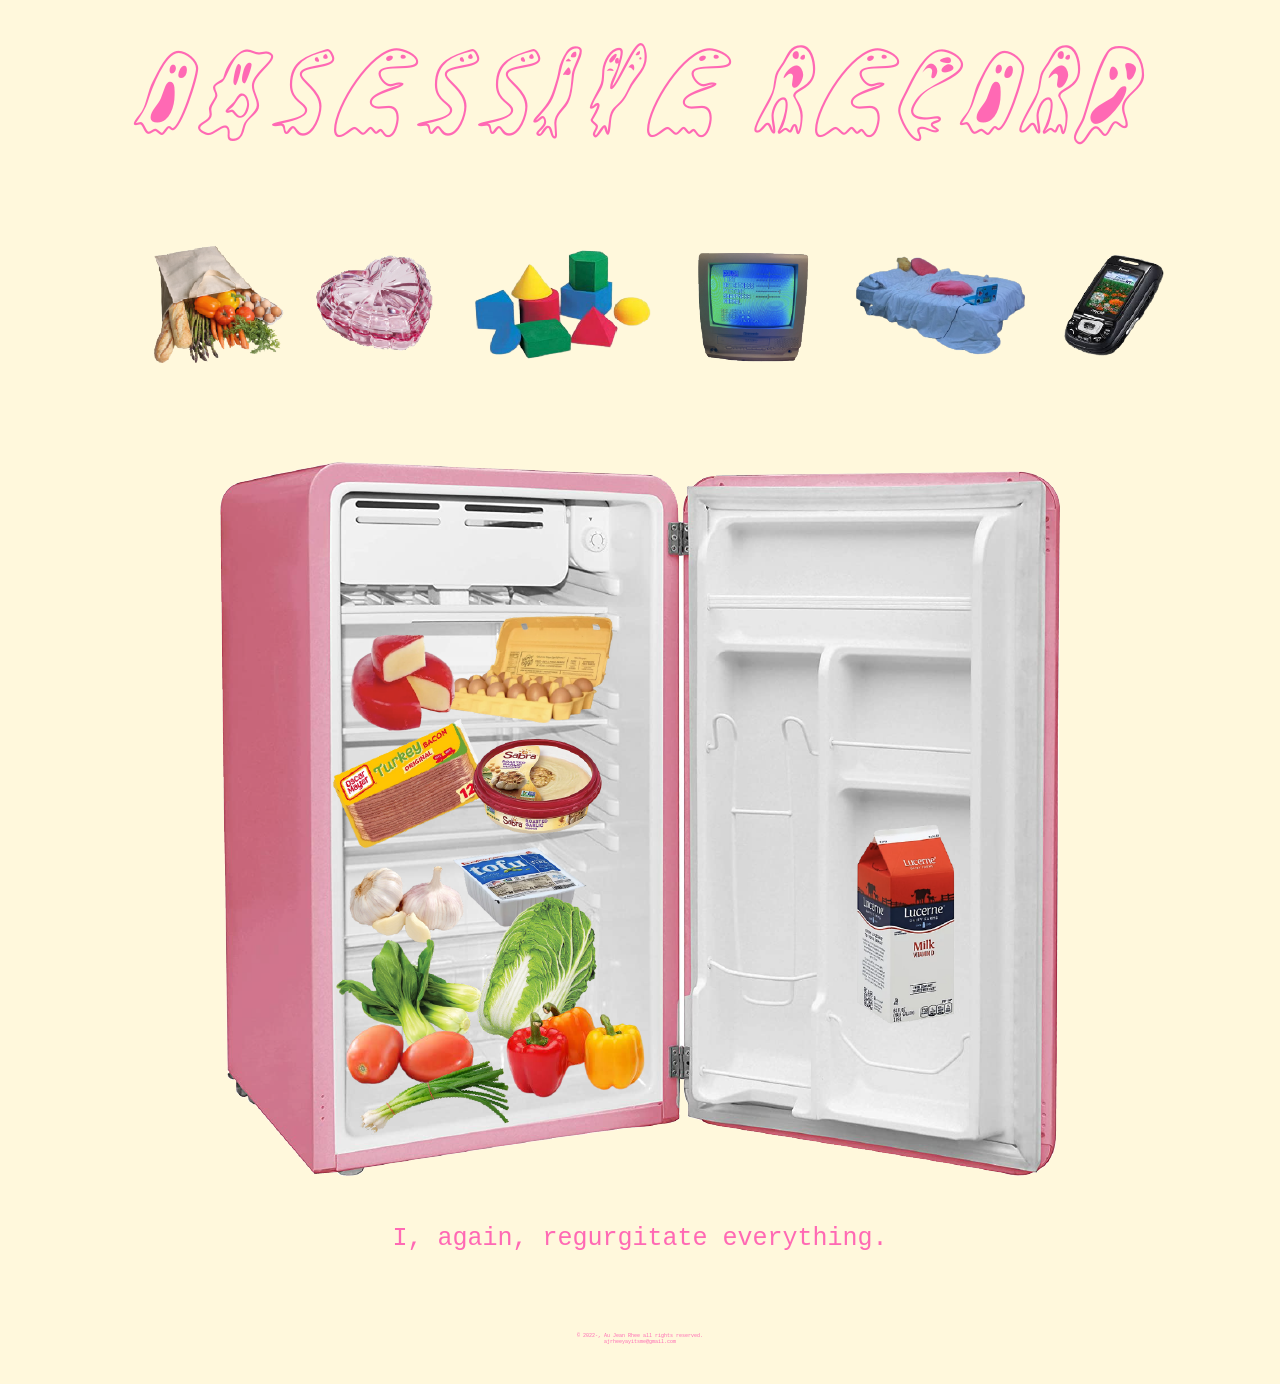
<file: index.html>
<!DOCTYPE html>
<html lang="en" dir="ltr">

<head>
    <meta charset="utf-8" />

    <title>Obsessive Record</title>

    <link rel="stylesheet" href="style.css" />

    <link rel="icon" href="assets/icon/icon.png">
<!--   <meta name="viewpoint" content="width=device-width">
    <style> 
    	img {
    		max-width: 100%;
    		max-height: 100%;
    	}
    </style>
--->
</head>

<body>
	<div class = "grid-container">
		<div id = "header">
			<a>
				<span id='title'>
					Obsessive Record
				</span>
			</a>
		</div>

		<div id="menu">
			<img src="assets/menu/menu03.png" usemap="#workmap" 
			/>
			<map name="workmap">
			    <area target="" alt="home" title="home" href="index.html" coords="20,38,178,170" shape="rect">
			    <area target="_blank" alt="pyxide" title="pyxide" href="https://weheartit.com/cheesebomber97/collections/175420358-my-pyxide" coords="262,96,69" shape="circle">
			    <area target="" alt="play" title="play" href="game.html" coords="353,34,541,161" shape="rect">
			    <area target="_blank" alt="media" title="media" href="https://www.youtube.com/watch?v=ZGOUZxcTnTE&list=PLBRuaCF9qdCczl9wwBpsj_EotB76PO0vV&ab_channel=BJRubin" coords="579,38,698,163" shape="rect">
			    <area target="" alt="bed" title="bed" href="" coords="761,55,818,40,853,58,905,65,922,98,884,153,786,135,733,98,743,69" shape="poly">
			    <area target="" alt="social" title="social" href="social.html" coords="971,67,995,40,1037,45,1050,58,1039,102,1016,134,985,153,945,137,953,98" shape="poly">
			</map>
		</div>

		<div id="main">
			<img src="assets/fridgefull02.png" usemap="#image-map" 
			/>
			<map name="image-map">
				<area target="_blank" alt="gouda" title="gouda" href="Surface of Love.m4a" coords="181,220,56" shape="circle">
				<area target="" alt="egg" title="egg" href="" coords="278,155,393,153,387,227,369,253,339,266,233,251,241,212,271,206" shape="poly">
			    <area target="" alt="bacon" title="bacon" href="ham.html" coords="108,317,236,258,257,293,250,314,257,338,144,391" shape="poly">
			    <area target="" alt="hummus" title="hummus" href="" coords="316,323,57" shape="circle">
			    <area target="" alt="garlic" title="garlic" href="" coords="191,419,216,404,239,421,250,456,226,466,217,484,194,477,170,471,146,466,125,457,128,427,144,410,167,401" shape="poly">
			    <area target="_blank" alt="tofu" title="tofu" href="Expiration Date.m4a" coords="238,399,316,383,364,422,360,444,331,437,299,451,286,468,266,455,245,437" shape="poly">
			    <area target="" alt="bokchoy" title="bokchoy" href="" coords="143,512,161,473,192,501,209,481,222,515,261,526,261,552,246,569,218,569,194,580,187,584,182,568,171,565,145,558,138,546,108,524,127,514" shape="poly">
			    <area target="" alt="napa" title="napa" href="" coords="270,490,292,463,306,449,330,437,360,447,377,473,378,491,377,519,360,538,346,545,324,554,301,565,288,578,272,575,259,565,264,541" shape="poly">
			    <area target="" alt="tomato" title="tomato" href="" coords="133,578,149,566,161,564,178,567,184,585,200,577,220,570,247,573,254,590,251,604,216,616,198,623,177,613,158,622,140,624,128,616,124,592,126,582" shape="poly">
			    <area target="" alt="onion" title="onion" href="" coords="184,626,218,616,255,606,273,594,278,605,293,629,288,656,286,667,259,645,231,636,178,657,161,671,142,670,140,653,165,641" shape="poly">
			    <area target="" alt="pepper" title="pepper" href="" coords="282,596,289,580,302,565,321,560,348,547,371,546,389,554,408,556,431,587,421,623,388,635,359,610,330,641,308,639,292,623" shape="poly">
			    <area target="" alt="milk" title="milk" href="whydoyou.html" coords="635,570,739,364" shape="rect">
			</map>

				<br>  

				<p>I, again, regurgitate everything.</p>

		</div>


		<div id="footer">
			<p>© 2022-, Au Jean Rhee all rights reserved.<br>
			ajrheeyayitsme@gmail.com</p>
		</div>

	</div>
</body>

</html>
</file>
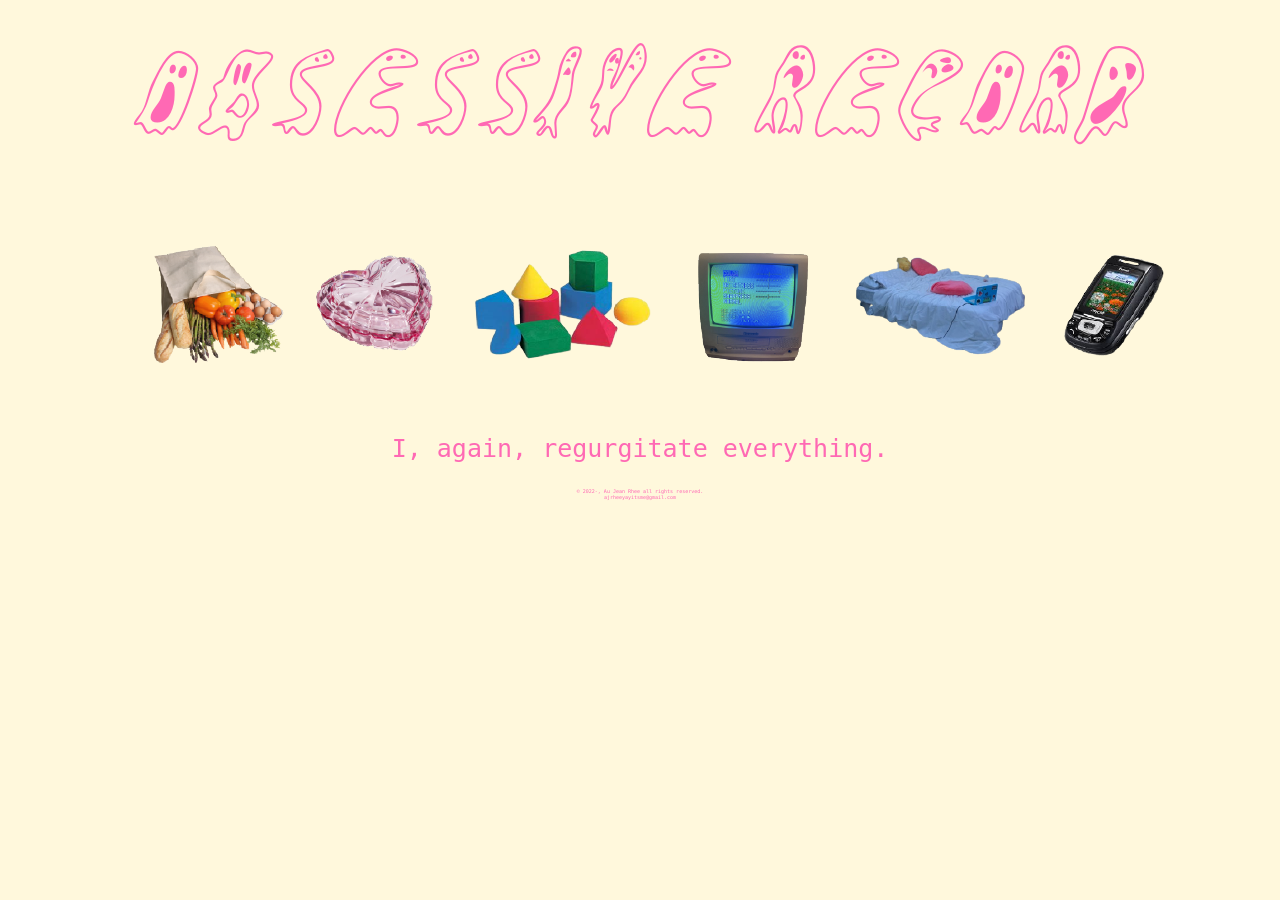
<file: food.html>
<!DOCTYPE html>
<html lang="en" dir="ltr">

<head>
    <meta charset="utf-8" />

    <title>Obsessive Record</title>

    <link rel="stylesheet" href="style.css" />

    <link rel="icon" href="assets/icon/icon.png">
<!--   <meta name="viewpoint" content="width=device-width">
    <style> 
    	img {
    		max-width: 100%;
    		max-height: 100%;
    	}
    </style>
--->
</head>

<body>
	<div class = "grid-container">
		<div id = "header">
			<a>
				<span id='title'>
					Obsessive Record
				</span>
			</a>
		</div>

		<div id="menu">
			<img src="assets/menu/menu03.png" usemap="#workmap" 
			/>
			<map name="workmap">
			    <area target="" alt="home" title="home" href="index.html" coords="20,38,178,170" shape="rect">
			    <area target="_blank" alt="pyxide" title="pyxide" href="https://weheartit.com/cheesebomber97/collections/175420358-my-pyxide" coords="262,96,69" shape="circle">
			    <area target="" alt="play" title="play" href="game.html" coords="353,34,541,161" shape="rect">
			    <area target="_blank" alt="media" title="media" href="https://www.youtube.com/watch?v=ZGOUZxcTnTE&list=PLBRuaCF9qdCczl9wwBpsj_EotB76PO0vV&ab_channel=BJRubin" coords="579,38,698,163" shape="rect">
			    <area target="" alt="bed" title="bed" href="" coords="761,55,818,40,853,58,905,65,922,98,884,153,786,135,733,98,743,69" shape="poly">
			    <area target="" alt="social" title="social" href="social.html" coords="971,67,995,40,1037,45,1050,58,1039,102,1016,134,985,153,945,137,953,98" shape="poly">
			</map>

		<div id="main">

				<p>I, again, regurgitate everything.</p>

		</div>


		<div id="footer">
			<p>© 2022-, Au Jean Rhee all rights reserved.<br>
			ajrheeyayitsme@gmail.com</p>
		</div>

	</div>
</body>

</html>
</file>
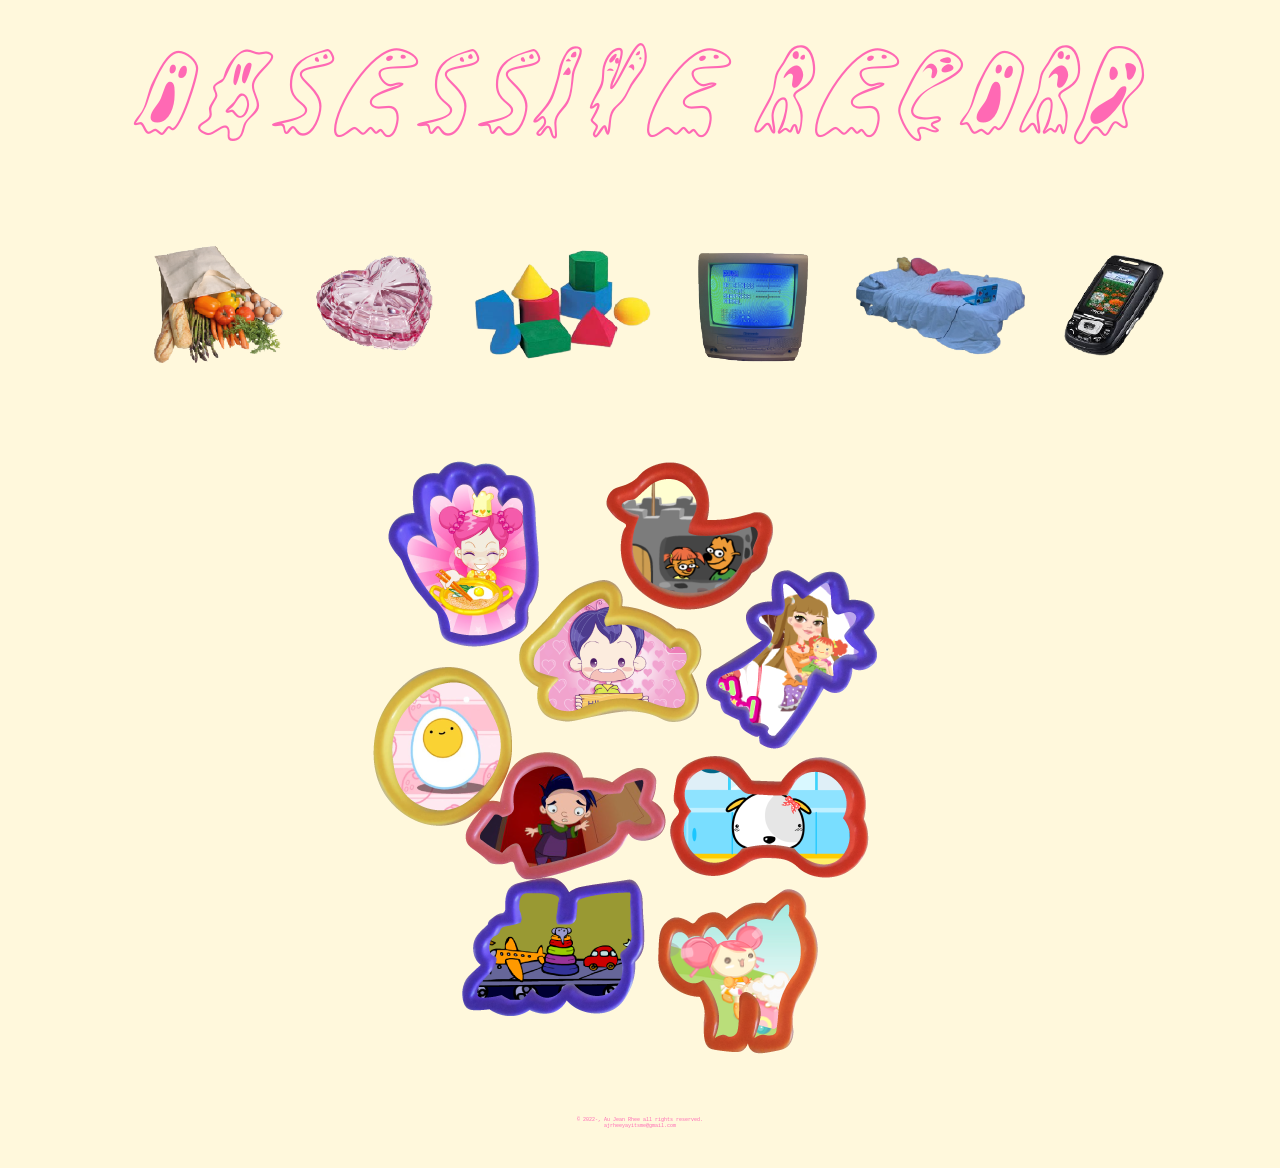
<file: game.html>
<!DOCTYPE html>
<html lang="en" dir="ltr">

<head>
    <meta charset="utf-8" />

    <title>Obsessive Record</title>

    <link rel="stylesheet" href="style.css" />

    <link rel="icon" href="assets/icon/icon.png">
<!--   <meta name="viewpoint" content="width=device-width">
    <style> 
    	img {
    		max-width: 100%;
    		max-height: 100%;
    	}
    </style>
--->
</head>

<body>
	<div class = "grid-container">
		<div id = "header">
			<a>
				<span id='title'>
					Obsessive Record
				</span>
			</a>
		</div>

		<div id="menu">
			<img src="assets/menu/menu03.png" usemap="#workmap" 
			/>
			<map name="workmap">
			    <area target="" alt="home" title="home" href="index.html" coords="20,38,178,170" shape="rect">
			    <area target="_blank" alt="pyxide" title="pyxide" href="https://weheartit.com/cheesebomber97/collections/175420358-my-pyxide" coords="262,96,69" shape="circle">
			    <area target="" alt="play" title="play" href="game.html" coords="353,34,541,161" shape="rect">
			    <area target="_blank" alt="media" title="media" href="https://www.youtube.com/watch?v=ZGOUZxcTnTE&list=PLBRuaCF9qdCczl9wwBpsj_EotB76PO0vV&ab_channel=BJRubin" coords="579,38,698,163" shape="rect">
			    <area target="" alt="bed" title="bed" href="" coords="761,55,818,40,853,58,905,65,922,98,884,153,786,135,733,98,743,69" shape="poly">
			    <area target="" alt="social" title="social" href="social.html" coords="971,67,995,40,1037,45,1050,58,1039,102,1016,134,985,153,945,137,953,98" shape="poly">
			</map>
		</div>

		<div id="main">
			<img src="assets/gamemenu/gamemenu.png" usemap="#game-map">

			<map name="game-map">
				    <area target="_blank" alt="슈의라면가게" title="슈의라면가게" href="https://vidkidz.tistory.com/36" coords="68,144,57,133,36,103,34,83,46,75,63,84,57,61,60,39,70,35,80,41,86,24,99,25,104,35,113,26,123,26,126,37,131,44,140,38,150,44,153,68,153,108,152,130,142,156,137,168,108,172,77,171" shape="poly">
				    <area target="_blank" alt="알피 멋진성" title="알피 멋진성" href="https://vidkidz.tistory.com/1671" coords="253,40,292,9,330,25,328,58,326,73,369,68,385,74,379,100,339,131,283,128,258,109" shape="poly">
				    <area target="_blank" alt="에그송" title="에그송" href="https://vidkidz.tistory.com/513" coords="69,284,69" shape="circle">
				    <area target="_blank" alt="초콜릿먹이기" title="초콜릿먹이기" href="https://vidkidz.tistory.com/3194" coords="182,165,218,136,239,136,239,156,272,159,295,174,307,174,320,195,315,219,322,247,310,258,265,249,204,249,174,250,171,221,151,195" shape="poly">
				    <area target="_blank" alt="쥬쥬걸" title="쥬쥬걸" href="https://vidkidz.tistory.com/1198" coords="343,217,399,174,383,161,405,146,410,115,462,117,493,144,491,172,482,204,446,230,401,277,363,255" shape="poly">
				    <area target="_blank" alt="악몽" title="악몽" href="https://flashgamemall.tistory.com/699" coords="114,351,145,312,177,303,210,321,276,314,287,372,151,415,98,374" shape="poly">
				     <area target="_blank" alt="강아지미용실" title="강아지미용실" href="http://web.archive.org/web/20060217024716/http://kr.kids.yahoo.com/infantplay/sayhi/space/leaf.html?cg_id=387&ct_id=3917&page=1&sp_id=2062488601" coords="309,305,357,309,384,329,412,327,433,308,477,316,488,397,456,417,411,394,368,398,322,404,303,368" shape="poly">
				     <area target="_blank" alt="인형뽑기" title="인형뽑기" href="https://vidkidz.tistory.com/2867" coords="152,427,262,423,263,496,241,544,97,546,104,493,119,460" shape="poly">
				     <area target="_blank" alt="삼색주먹밥" title="삼색주먹밥" href="https://vidkidz.tistory.com/1911" coords="" shape="poly">
			</map>

		</div>


		<div id="footer">
			<p>© 2022-, Au Jean Rhee all rights reserved.<br>
			ajrheeyayitsme@gmail.com</p>
		</div>

	</div>
</body>

</html>
</file>
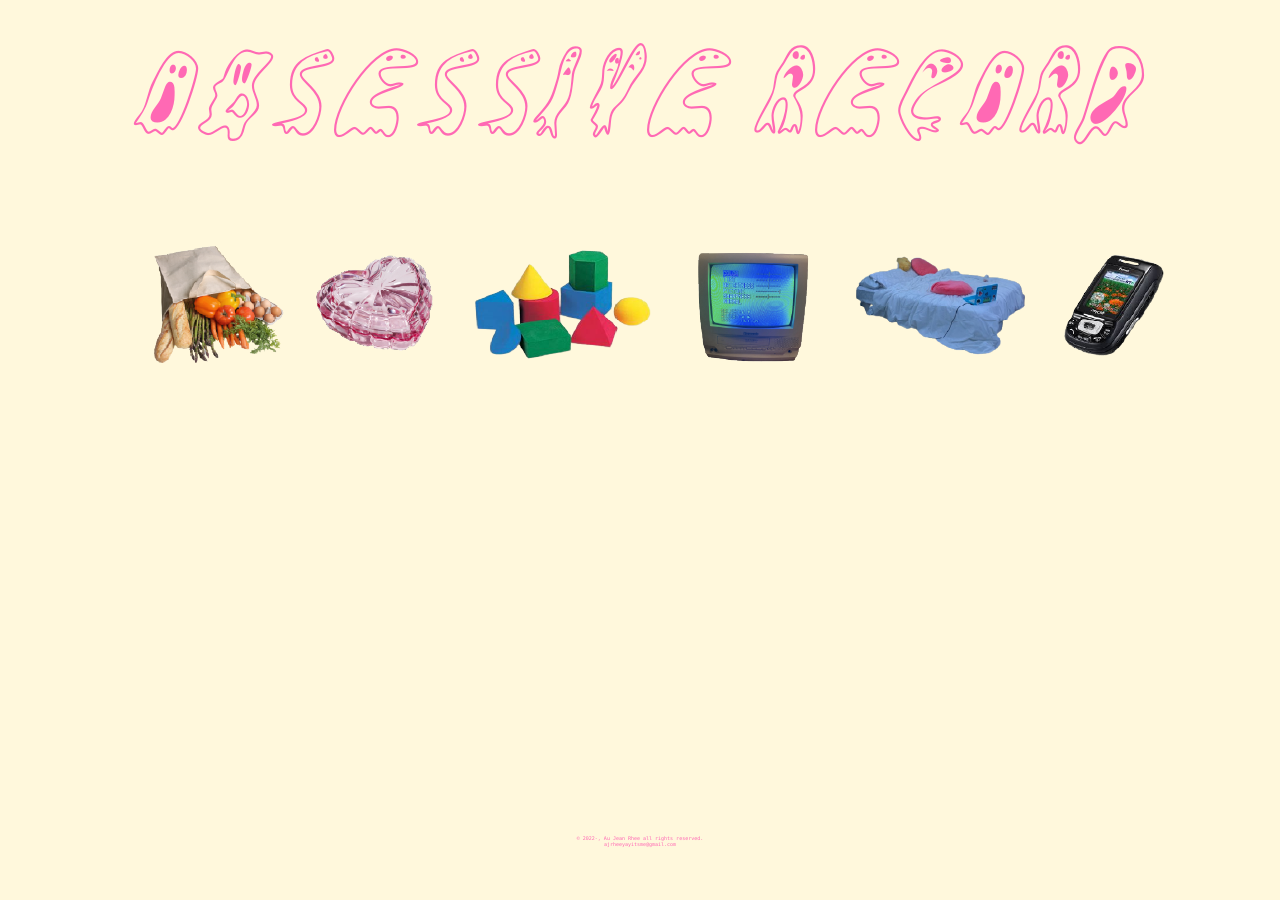
<file: ham.html>
<!DOCTYPE html>
<html lang="en" dir="ltr">

<head>
    <meta charset="utf-8" />

    <title>Obsessive Record</title>

    <link rel="stylesheet" href="style.css" />

    <link rel="icon" href="assets/icon/icon.png">
<!--   <meta name="viewpoint" content="width=device-width">
    <style> 
    	img {
    		max-width: 100%;
    		max-height: 100%;
    	}
    </style>
--->
</head>

<body>
	<div class = "grid-container">
		<div id = "header">
			<a>
				<span id='title'>
					Obsessive Record
				</span>
			</a>
		</div>

		<div id="menu">
			<img src="assets/menu/menu03.png" usemap="#workmap" 
			/>
			<map name="workmap">
			    <area target="" alt="home" title="home" href="index.html" coords="20,38,178,170" shape="rect">
			    <area target="_blank" alt="pyxide" title="pyxide" href="https://weheartit.com/cheesebomber97/collections/175420358-my-pyxide" coords="262,96,69" shape="circle">
			    <area target="" alt="play" title="play" href="game.html" coords="353,34,541,161" shape="rect">
			    <area target="_blank" alt="media" title="media" href="https://www.youtube.com/watch?v=ZGOUZxcTnTE&list=PLBRuaCF9qdCczl9wwBpsj_EotB76PO0vV&ab_channel=BJRubin" coords="579,38,698,163" shape="rect">
			    <area target="" alt="bed" title="bed" href="" coords="761,55,818,40,853,58,905,65,922,98,884,153,786,135,733,98,743,69" shape="poly">
			    <area target="" alt="social" title="social" href="social.html" coords="971,67,995,40,1037,45,1050,58,1039,102,1016,134,985,153,945,137,953,98" shape="poly">
			</map>
		</div>

		<div id="main">
			<iframe width="560" height="315" src="https://www.youtube.com/embed/isl2PHUZKG0?controls=0" title="YouTube video player" frameborder="0" allow="accelerometer; autoplay; clipboard-write; encrypted-media; gyroscope; picture-in-picture" allowfullscreen></iframe>
		</div>


		<div id="footer">
			<p>© 2022-, Au Jean Rhee all rights reserved.<br>
			ajrheeyayitsme@gmail.com</p>
		</div>

	</div>
</body>

</html>
</file>
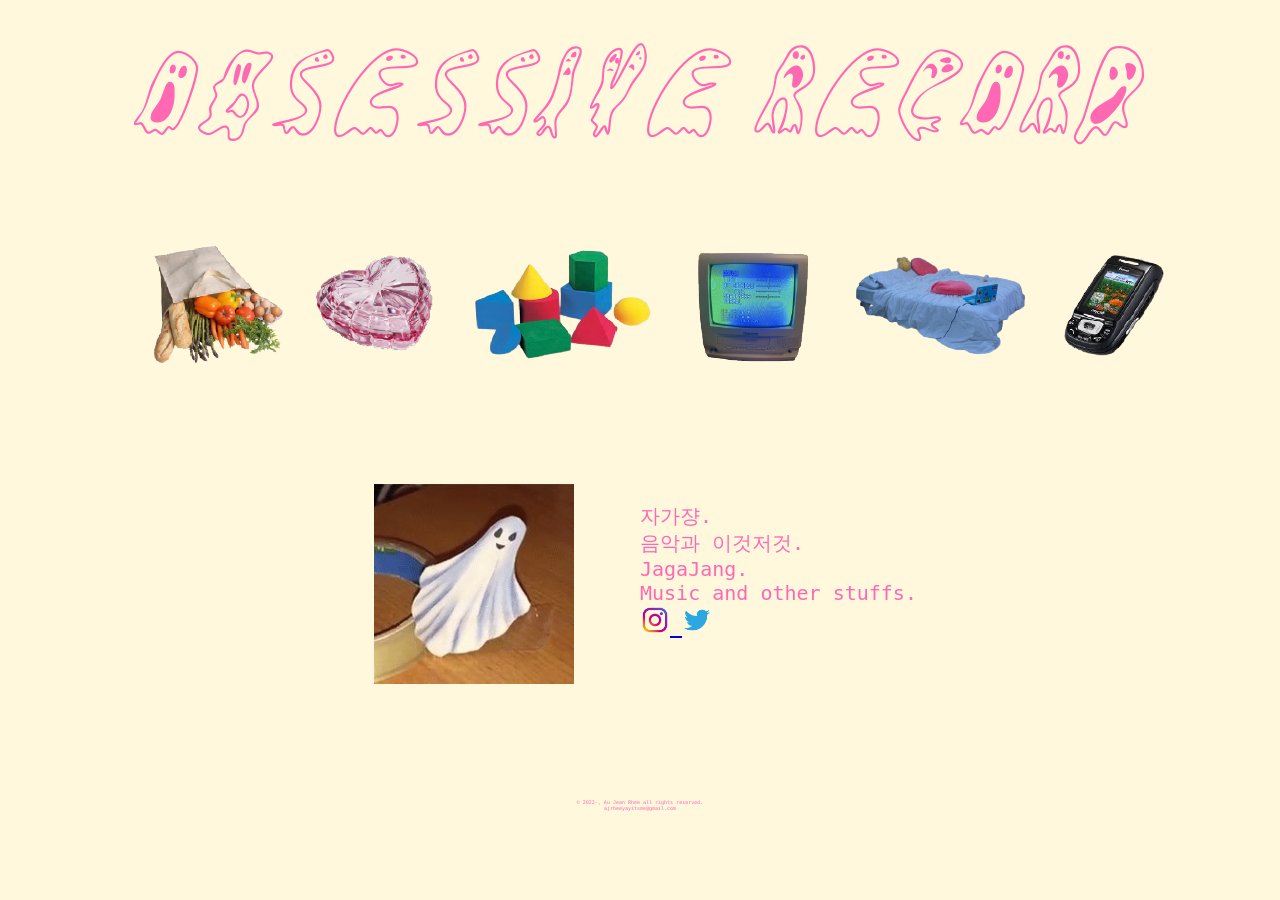
<file: social.html>
<!DOCTYPE html>
<html lang="en" dir="ltr">

<head>
    <meta charset="utf-8" />

    <title>Obsessive Record</title>

    <link rel="stylesheet" href="style.css" />

    <link rel="icon" href="assets/icon/icon.png">
<!--   <meta name="viewpoint" content="width=device-width">
    <style> 
    	img {
    		max-width: 100%;
    		max-height: 100%;
    	}
    </style>
--->
</head>

<body>
	<div class = "grid-container">
		<div id = "header">
			<a>
				<span id='title'>
					Obsessive Record
				</span>
			</a>
		</div>

		<div id="menu">
			<img src="assets/menu/menu03.png" usemap="#workmap" 
			/>
			<map name="workmap">
			    <area target="" alt="home" title="home" href="index.html" coords="20,38,178,170" shape="rect">
			    <area target="_blank" alt="pyxide" title="pyxide" href="https://weheartit.com/cheesebomber97/collections/175420358-my-pyxide" coords="262,96,69" shape="circle">
			    <area target="" alt="play" title="play" href="game.html" coords="353,34,541,161" shape="rect">
			    <area target="_blank" alt="media" title="media" href="https://www.youtube.com/watch?v=ZGOUZxcTnTE&list=PLBRuaCF9qdCczl9wwBpsj_EotB76PO0vV&ab_channel=BJRubin" coords="579,38,698,163" shape="rect">
			    <area target="" alt="bed" title="bed" href="" coords="761,55,818,40,853,58,905,65,922,98,884,153,786,135,733,98,743,69" shape="poly">
			    <area target="" alt="social" title="social" href="social.html" coords="971,67,995,40,1037,45,1050,58,1039,102,1016,134,985,153,945,137,953,98" shape="poly">
			</map>
		</div>

		<div id="main">
				<div id="leftbox">
					<pre>
		  <img src="assets/profile.png" width="200">
					</pre>
				</div>

				<div id="rightbox">
					<p><br>
						자가쟝. <br>
						음악과 이것저것. <br>
						JagaJang. <br>
						Music and other stuffs. <br>
						<a href="https://www.instagram.com/cheesebomber97/" target="_blank">
							<img src="assets/insta.png" href="https://www.instagram.com/cheesebomber97/" width="30">
						</a>
						<a href="https://twitter.com/hotpotghost" target="_blank">
							<img src="assets/twitter.png" href="https://www.instagram.com/cheesebomber97/" width="30">
						</a>
					</p>
				</div>

		</div>


		<div id="footer">
			<p>© 2022-, Au Jean Rhee all rights reserved.<br>
			ajrheeyayitsme@gmail.com</p>
		</div>

	</div>
</body>

</html>
</file>
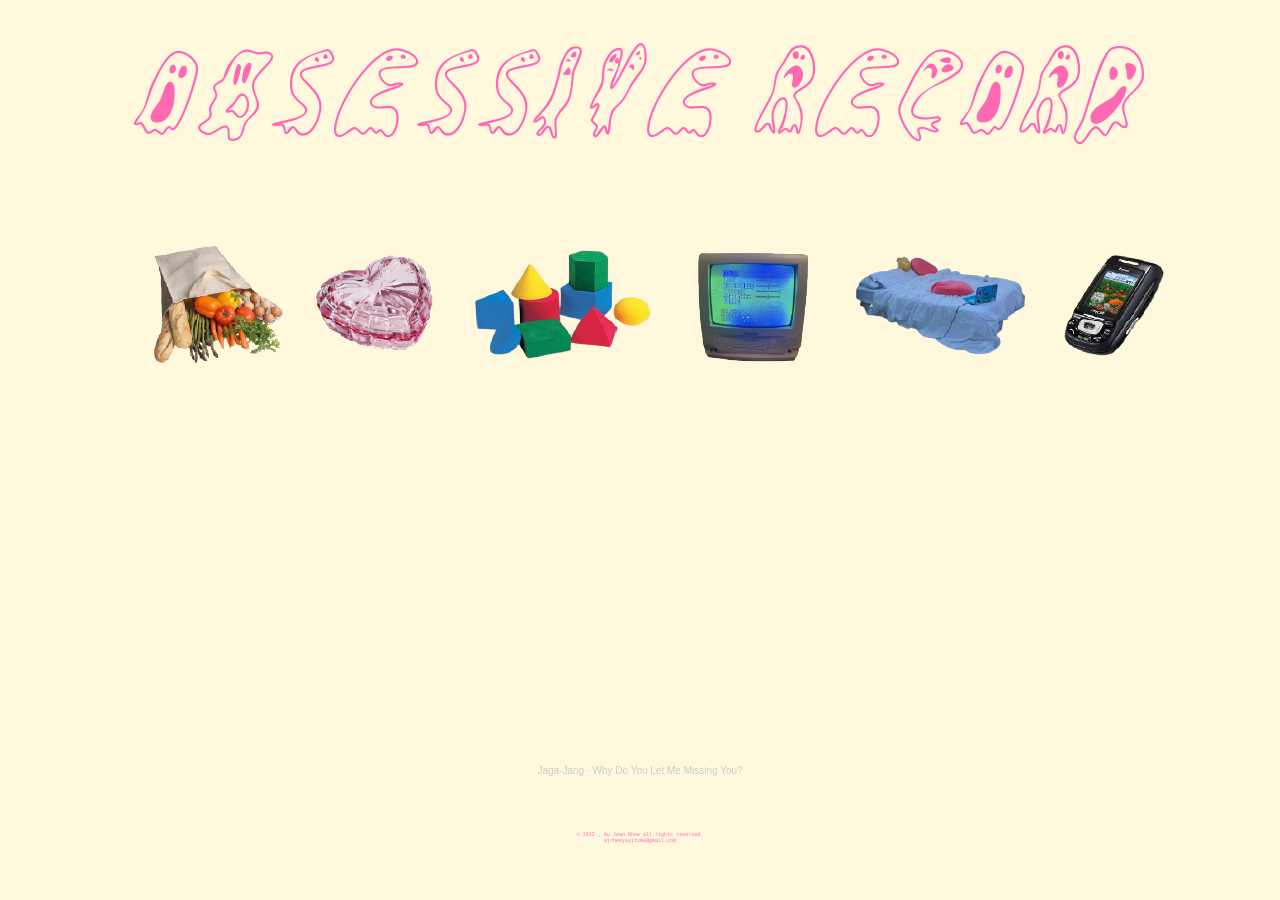
<file: whydoyou.html>
<!DOCTYPE html>
<html lang="en" dir="ltr">

<head>
    <meta charset="utf-8" />

    <title>Obsessive Record</title>

    <link rel="stylesheet" href="style.css" />

    <link rel="icon" href="assets/icon/icon.png">
<!--   <meta name="viewpoint" content="width=device-width">
    <style> 
    	img {
    		max-width: 100%;
    		max-height: 100%;
    	}
    </style>
--->
</head>

<body>
	<div class = "grid-container">
		<div id = "header">
			<a>
				<span id='title'>
					Obsessive Record
				</span>
			</a>
		</div>

		<div id="menu">
			<img src="assets/menu/menu03.png" usemap="#workmap" 
			/>
			<map name="workmap">
			    <area target="" alt="home" title="home" href="index.html" coords="20,38,178,170" shape="rect">
			    <area target="_blank" alt="pyxide" title="pyxide" href="https://weheartit.com/cheesebomber97/collections/175420358-my-pyxide" coords="262,96,69" shape="circle">
			    <area target="" alt="play" title="play" href="game.html" coords="353,34,541,161" shape="rect">
			    <area target="_blank" alt="media" title="media" href="https://www.youtube.com/watch?v=ZGOUZxcTnTE&list=PLBRuaCF9qdCczl9wwBpsj_EotB76PO0vV&ab_channel=BJRubin" coords="579,38,698,163" shape="rect">
			    <area target="" alt="bed" title="bed" href="" coords="761,55,818,40,853,58,905,65,922,98,884,153,786,135,733,98,743,69" shape="poly">
			    <area target="" alt="social" title="social" href="social.html" coords="971,67,995,40,1037,45,1050,58,1039,102,1016,134,985,153,945,137,953,98" shape="poly">
			</map>
		</div>

		<div id="main">
			<iframe width="100%" height="300" scrolling="no" frameborder="no" allow="autoplay" src="https://w.soundcloud.com/player/?url=https%3A//api.soundcloud.com/tracks/1170589423&color=%23ff5500&auto_play=false&hide_related=false&show_comments=true&show_user=true&show_reposts=false&show_teaser=true&visual=true"></iframe><div style="font-size: 10px; color: #cccccc;line-break: anywhere;word-break: normal;overflow: hidden;white-space: nowrap;text-overflow: ellipsis; font-family: Interstate,Lucida Grande,Lucida Sans Unicode,Lucida Sans,Garuda,Verdana,Tahoma,sans-serif;font-weight: 100;"><a href="https://soundcloud.com/jagajang" title="Jaga-Jang" target="_blank" style="color: #cccccc; text-decoration: none;">Jaga-Jang</a> · <a href="https://soundcloud.com/jagajang/why-do-you-let-me-missing-you" title="Why Do You Let Me Missing You?" target="_blank" style="color: #cccccc; text-decoration: none;">Why Do You Let Me Missing You?</a></div>
		</div>


		<div id="footer">
			<p>© 2022-, Au Jean Rhee all rights reserved.<br>
			ajrheeyayitsme@gmail.com</p>
		</div>

	</div>
</body>

</html>
</file>
<file: style.css>
html {
	box-sizing: border-box;
	font-size: 16px;
}

@font-face {
	font-family: "GroovyGhosties";
	src: url("assets/GroovyGhosties.otf");
}

@import url("https://fonts.googleapis.com/css2?family=Source+Code+Pro:wght@200&display=swap");


body {
	background-color: cornsilk;
}

#header { grid-area: header;
	display: block;
	margin-left: auto;
	margin-right: auto;

	text-decoration: none;
}

#title {
	font-family: GroovyGhosties;
	font-size: 100px;
	color: hotpink;
	text-align: center;

	text-decoration: none;
}

#menu { grid-area: menu;
	display: block;
	margin-left: auto;
	margin-right: auto;
}

#main { grid-area: main;
}

#footer { grid-area: footer;
	display: block;
	margin-left: auto;
	margin-right: auto;

	font-family: "Source Code Pro", monospace;
	font-size: 5px;
}


.grid-container {
	display: grid;
	grid-template-areas: 
		'header header header'
		'header header header'
		'menu menu menu'
		'main main main'
		'main main main'
		'main main main'
		'main main main'
		'footer footer footer';
	gap:  10px;
	padding: 10px;
}
.grid-container > div {
	background-color: cornsilk;

	justify-content: center;
	align-items: center;
	display: center;

	padding: 20px 20px;

	font-family: "Source Code Pro", monospace;
	font-size: 25px;
    text-align: center;

    color: hotpink;
}


#leftbox {
	float: left;
	width: 50%;
}

#rightbox {
	float: right;
	width:  50%;

	text-align: left;
	font-size: 20px;
}
</file>
